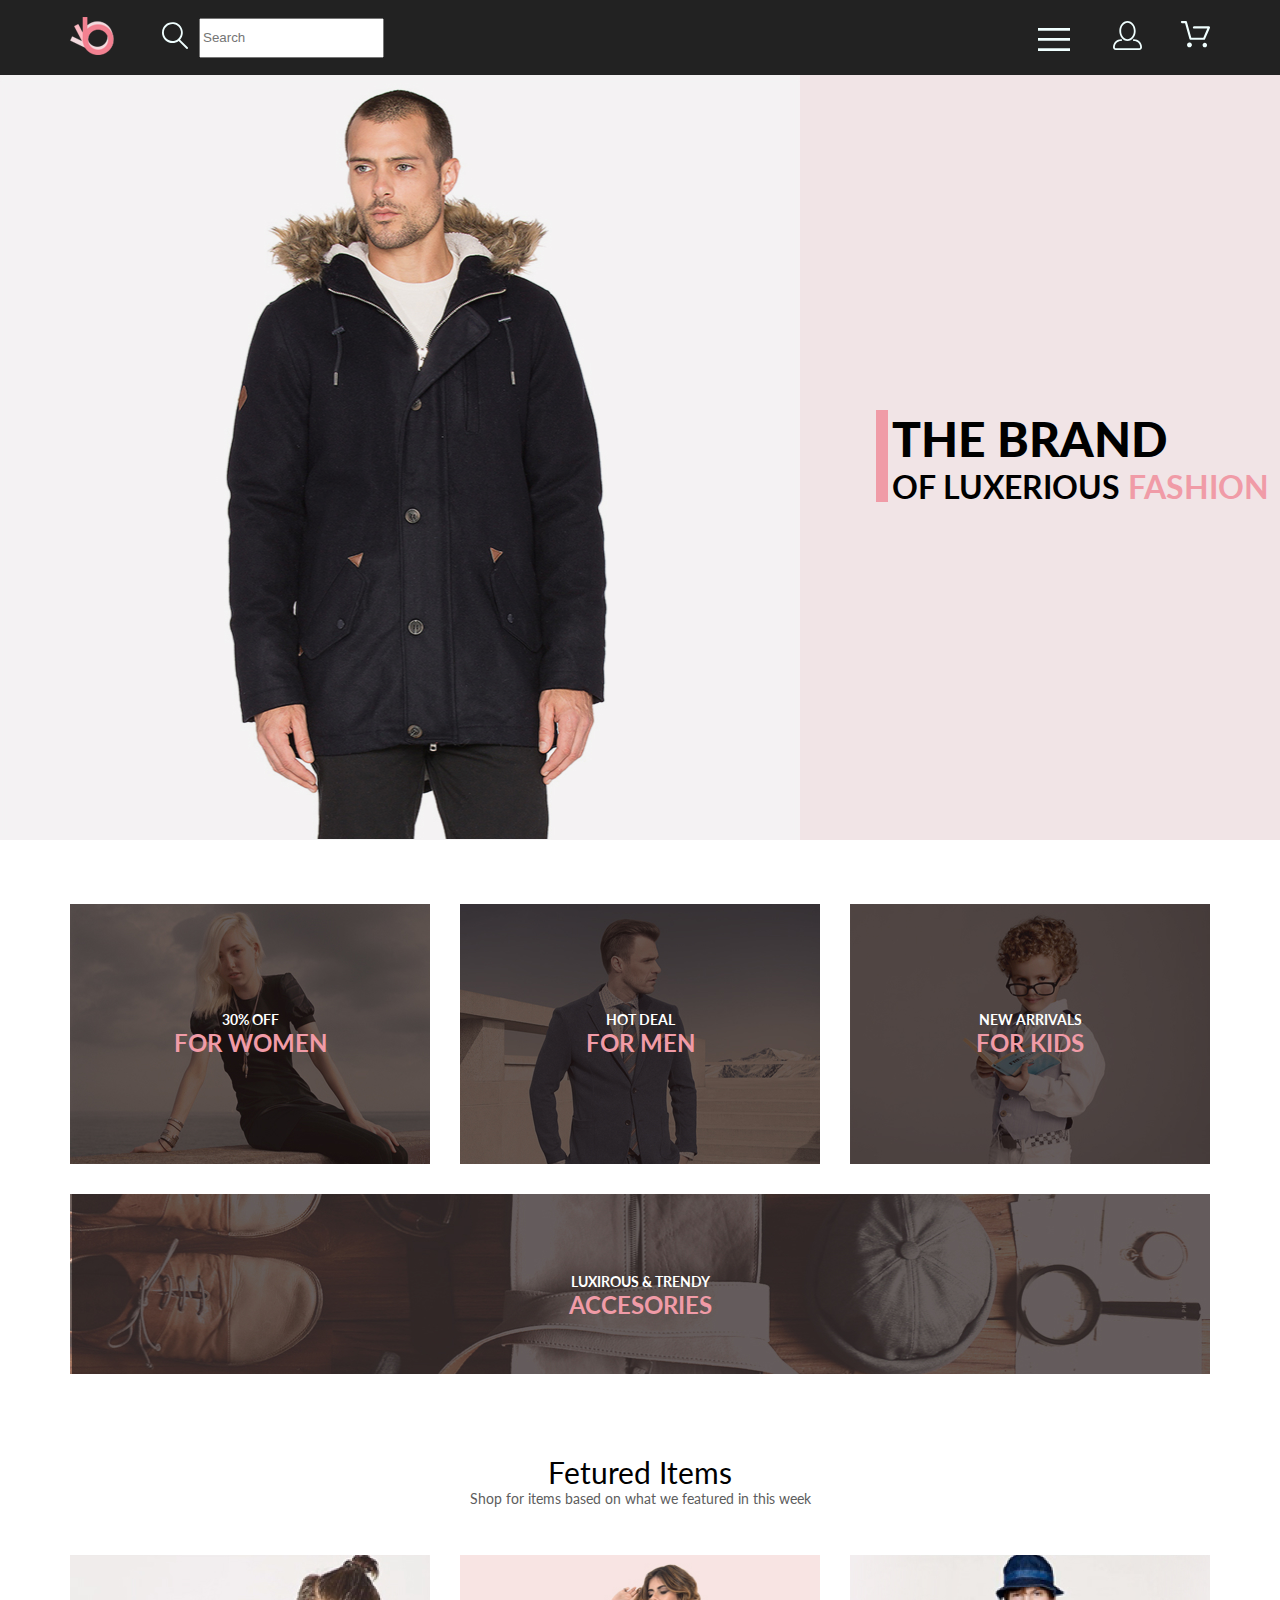
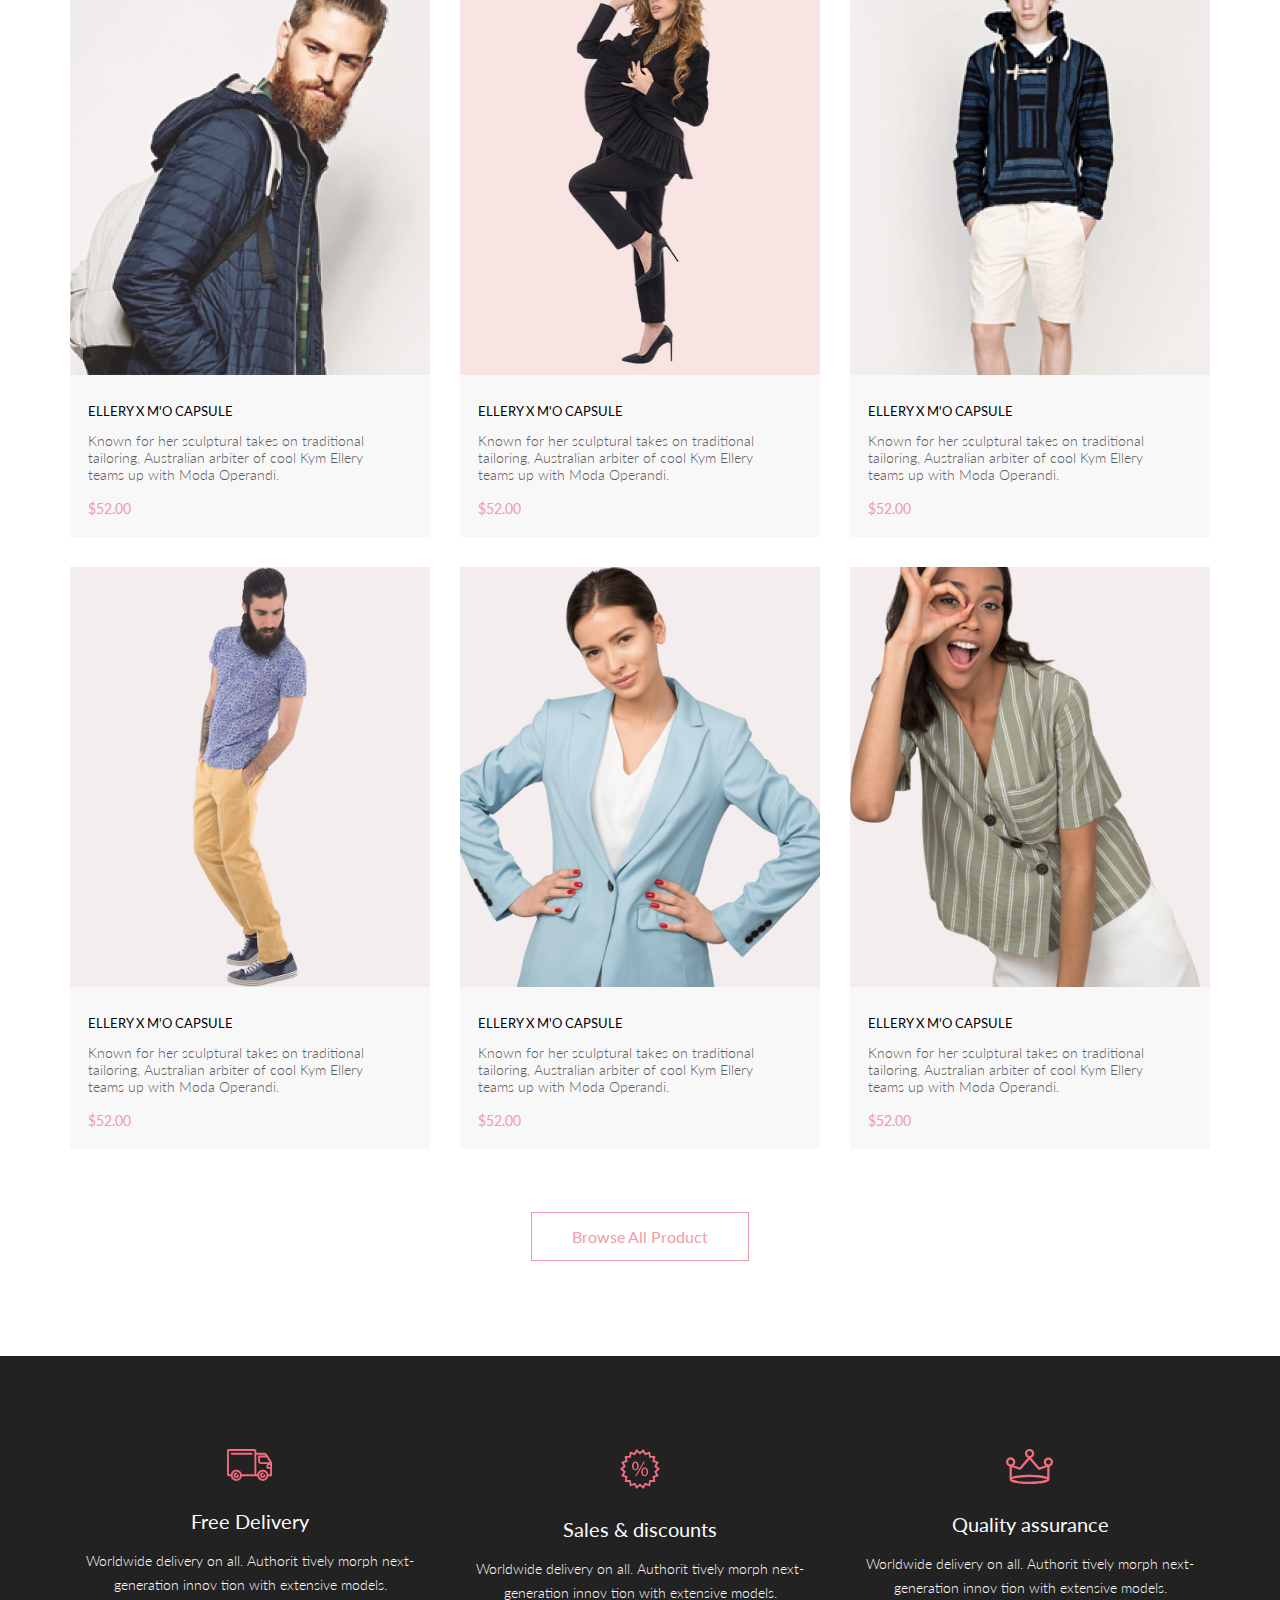
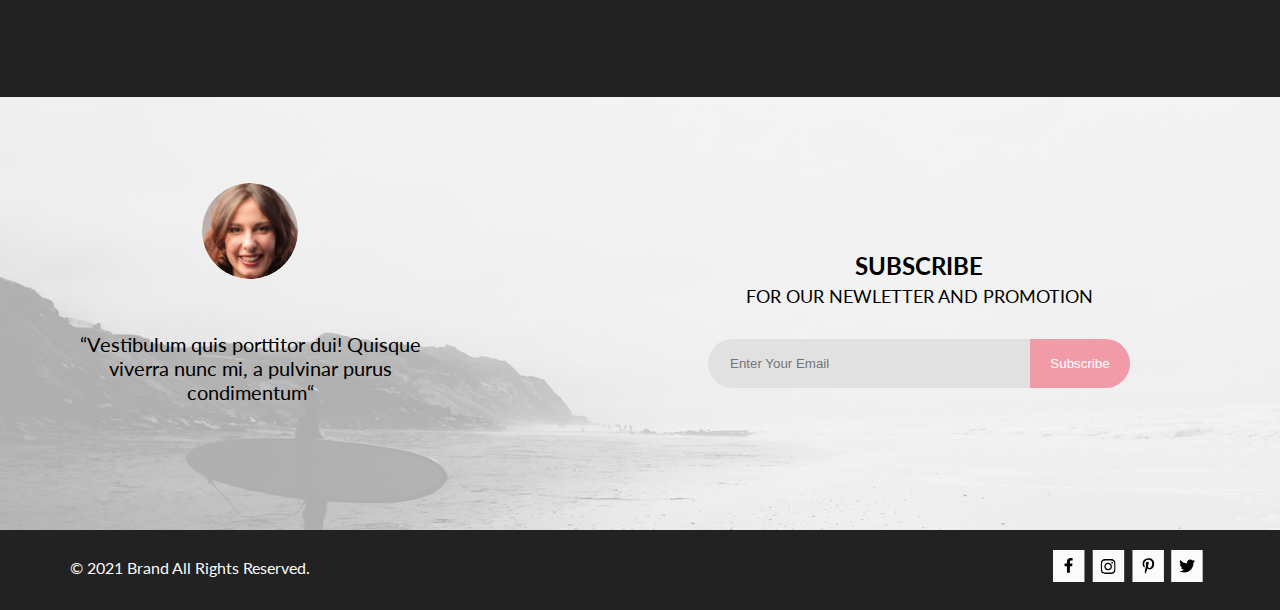
<file: less2/index.html>
<!DOCTYPE html>
<html lang="en">

<head>
    <meta charset="UTF-8">
    <meta http-equiv="X-UA-Compatible" content="IE=edge">
    <meta name="viewport" content="width=device-width, initial-scale=1.0">
    <title>Shop</title>
    <link href="https://fonts.googleapis.com/css2?family=Lato:wght@400;700;900&display=swap" rel="stylesheet">
    <link rel="stylesheet" href="./css/reset.css">
    <link rel="stylesheet" href="./css/style.css">
</head>

<body>

    <!--Header-->

    <header class="header">
        <div class="header__wrp container">
            <!--logo.svg-->
            <div class="header__logo-form-wrp">
                <a class="header__logo" href="#">
                    <svg width="44" height="38" viewBox="0 0 44 38" fill="none" xmlns="http://www.w3.org/2000/svg"
                        xmlns:xlink="http://www.w3.org/1999/xlink">
                        <rect width="44" height="38" fill="url(#pattern0)" />
                        <defs>
                            <pattern id="pattern0" patternContentUnits="objectBoundingBox" width="1" height="1">
                                <use xlink:href="#image0_128_53" transform="scale(0.0227273 0.0263158)" />
                            </pattern>
                            <image id="image0_128_53" width="44" height="38"
                                xlink:href="[data-uri]" />
                        </defs>
                    </svg>
                </a>

                <!--loupe.svg-->
                <div class="header__search">
                    <form action="#">
                        <button class="header__search-btn" type="submit">
                            <svg class="white-icon" width="27" height="28" viewBox="0 0 27 28"
                                xmlns="http://www.w3.org/2000/svg">
                                <path
                                    d="M19.0596 17.6259C20.6713 15.8658 21.6282 13.6048 21.7698 11.2225C21.9113 8.84018 21.2288 6.48173 19.8369 4.54318C18.445 2.60463 16.4285 1.20404 14.126 0.576619C11.8234 -0.0508009 9.3751 0.13316 7.19217 1.09761C5.00923 2.06205 3.22463 3.74825 2.13804 5.87302C1.05145 7.9978 0.729054 10.4318 1.225 12.7661C1.72094 15.1005 3.00501 17.1932 4.86158 18.6927C6.71814 20.1922 9.03413 21.0072 11.4206 21.0009C13.673 21.004 15.8645 20.27 17.6606 18.9109L25.4086 26.7179C25.4941 26.807 25.5965 26.8781 25.7099 26.927C25.8232 26.9759 25.9452 27.0017 26.0686 27.0029C26.1923 27.0033 26.3148 26.9782 26.4283 26.9292C26.5419 26.8801 26.6441 26.8082 26.7286 26.7179C26.9025 26.537 26.9997 26.2958 26.9997 26.0449C26.9997 25.794 26.9025 25.5528 26.7286 25.3719L19.0596 17.6259ZM2.88662 10.5009C2.89946 8.81563 3.41094 7.17187 4.35659 5.77685C5.30224 4.38183 6.63972 3.29801 8.20044 2.662C9.76115 2.02599 11.4752 1.86627 13.1266 2.20298C14.7779 2.53969 16.2926 3.35775 17.4797 4.55404C18.6668 5.75033 19.4732 7.27129 19.7972 8.92519C20.1212 10.5791 19.9483 12.2919 19.3002 13.8476C18.6522 15.4034 17.5581 16.7325 16.1559 17.6674C14.7536 18.6023 13.1059 19.1011 11.4206 19.1009C9.14916 19.0901 6.97482 18.1784 5.37484 16.566C3.77486 14.9537 2.87998 12.7724 2.88662 10.5009Z" />
                            </svg>
                        </button>
                        <input id="search" class="header__search-form" type="search" required placeholder="Search">
                        <label class="visually-hidden" for="search">Search</label>
                    </form>
                </div>
            </div>

            <div>
                <!--burger.svg-->
                <button class="header__menu-btn">
                    <svg class="white-icon" width="32" height="23" viewBox="0 0 32 23"
                        xmlns="http://www.w3.org/2000/svg">
                        <path d="M0 23V20.31H32V23H0ZM0 12.76V10.07H32V12.76H0ZM0 2.69V0H32V2.69H0Z" />
                    </svg>
                </button>
                <!--person.svg-->
                <a class="header__link-reg" href="./reg.html"><svg class="white-icon" width="30" height="30"
                        viewBox="0 0 30 30" xmlns="http://www.w3.org/2000/svg">
                        <path
                            d="M14.5 19.937C19 19.937 22.656 15.464 22.656 9.968C22.656 4.472 19 0 14.5 0C13.3631 0.0217413 12.2463 0.303398 11.2351 0.823397C10.2239 1.34339 9.34507 2.08794 8.66602 3C7.12663 4.99573 6.30819 7.45381 6.34399 9.974C6.34399 15.465 10 19.937 14.5 19.937ZM14.5 1.813C18 1.813 20.844 5.472 20.844 9.969C20.844 14.466 17.998 18.125 14.5 18.125C11.002 18.125 8.15603 14.465 8.15503 9.969C8.15403 5.473 11 1.813 14.5 1.813ZM20.844 18.125C20.6036 18.125 20.373 18.2205 20.203 18.3905C20.033 18.5605 19.9375 18.7911 19.9375 19.0315C19.9375 19.2719 20.033 19.5025 20.203 19.6725C20.373 19.8425 20.6036 19.938 20.844 19.938C22.526 19.9399 24.1386 20.6088 25.3279 21.7982C26.5172 22.9875 27.1861 24.6 27.188 26.282C27.1875 26.5221 27.0918 26.7523 26.922 26.9221C26.7522 27.0918 26.5221 27.1875 26.282 27.188H2.71997C2.47985 27.1875 2.24975 27.0918 2.07996 26.9221C1.91016 26.7523 1.81449 26.5221 1.81396 26.282C1.81608 24.6001 2.48517 22.9877 3.67444 21.7985C4.86371 20.6092 6.47608 19.9401 8.15796 19.938C8.39824 19.938 8.62868 19.8425 8.79858 19.6726C8.96849 19.5027 9.06396 19.2723 9.06396 19.032C9.06396 18.7917 8.96849 18.5613 8.79858 18.3914C8.62868 18.2215 8.39824 18.126 8.15796 18.126C5.99541 18.1279 3.92201 18.9875 2.39258 20.5164C0.863144 22.0453 0.00264777 24.1185 0 26.281C0.000794067 27.0019 0.287502 27.693 0.797241 28.2027C1.30698 28.7125 1.99811 28.9992 2.71899 29H26.282C27.0027 28.9989 27.6936 28.7121 28.2031 28.2024C28.7126 27.6927 28.9992 27.0017 29 26.281C28.9974 24.1187 28.1372 22.0457 26.6083 20.5168C25.0793 18.9878 23.0063 18.1276 20.844 18.125Z" />
                    </svg>
                </a>
                <!--basket.svg-->
                <a class="header__link-basket" href="./cart.html"><svg class="white-icon" width="30" height="30"
                        viewBox="0 0 33 33" xmlns="http://www.w3.org/2000/svg">
                        <path
                            d="M27.199 29C26.5512 28.9738 25.9396 28.6948 25.4952 28.2227C25.0509 27.7506 24.8094 27.1232 24.8225 26.475C24.8356 25.8269 25.1023 25.2097 25.5653 24.7559C26.0283 24.3022 26.6508 24.048 27.2991 24.048C27.9474 24.048 28.5697 24.3022 29.0327 24.7559C29.4957 25.2097 29.7624 25.8269 29.7755 26.475C29.7886 27.1232 29.5471 27.7506 29.1028 28.2227C28.6585 28.6948 28.0468 28.9738 27.399 29H27.199ZM7.75098 26.32C7.75098 25.79 7.90815 25.2718 8.20264 24.8311C8.49712 24.3904 8.91569 24.0469 9.4054 23.844C9.8951 23.6412 10.434 23.5881 10.9539 23.6915C11.4737 23.7949 11.9512 24.0502 12.326 24.425C12.7009 24.7998 12.9562 25.2773 13.0596 25.7972C13.163 26.317 13.1098 26.8559 12.907 27.3456C12.7041 27.8353 12.3606 28.2539 11.9199 28.5483C11.4792 28.8428 10.9611 29 10.431 29C10.0789 29.0003 9.73017 28.9311 9.40479 28.7966C9.0794 28.662 8.78374 28.4646 8.53467 28.2158C8.28559 27.9669 8.08805 27.6713 7.95325 27.3461C7.81844 27.0208 7.74902 26.6721 7.74902 26.32H7.75098ZM11.551 20.686C11.2916 20.6868 11.039 20.6024 10.8322 20.4457C10.6253 20.2891 10.4756 20.0689 10.406 19.819L5.573 2.36401H2.18005C1.86657 2.36401 1.56591 2.23947 1.34424 2.01781C1.12257 1.79614 0.998047 1.49549 0.998047 1.18201C0.998047 0.868519 1.12257 0.567873 1.34424 0.346205C1.56591 0.124537 1.86657 5.81268e-06 2.18005 5.81268e-06H6.46106C6.72055 -0.00080736 6.97309 0.0837201 7.17981 0.240568C7.38653 0.397416 7.53589 0.617884 7.60498 0.868006L12.438 18.323H25.616L29.999 8.27501H15.399C15.2409 8.27961 15.0834 8.25242 14.9359 8.19507C14.7884 8.13771 14.6539 8.05134 14.5404 7.94108C14.4269 7.83082 14.3366 7.69891 14.275 7.55315C14.2134 7.40739 14.1816 7.25075 14.1816 7.0925C14.1816 6.93426 14.2134 6.77762 14.275 6.63186C14.3366 6.4861 14.4269 6.35419 14.5404 6.24393C14.6539 6.13367 14.7884 6.0473 14.9359 5.98994C15.0834 5.93259 15.2409 5.90541 15.399 5.91001H31.812C32.0077 5.90996 32.2003 5.95866 32.3724 6.05172C32.5446 6.14478 32.6908 6.27926 32.798 6.44301C32.9058 6.60729 32.9714 6.79569 32.9889 6.99145C33.0063 7.18721 32.9752 7.38424 32.8981 7.565L27.493 19.977C27.4007 20.1876 27.249 20.3668 27.0565 20.4927C26.864 20.6186 26.6391 20.6858 26.4091 20.686H11.551Z" />
                    </svg>
                </a>
            </div>
        </div>

        <nav class="header__nav">
            <h2 class="header__nav-title">menu</h2>
            <ul class="header__nav-list">
                <li class="header__nav-item nav-sub-item">
                    <a class="nav-sub-item__link" href="#">man</a>
                    <ul class="nav-sub-item__list">
                        <li>
                            <a class="nav-sub-item__link" href="#">Accessories</a>
                        </li>
                        <li>
                            <a class="nav-sub-item__link" href="#">Bags</a>
                        </li>
                        <li>
                            <a class="nav-sub-item__link" href="#">Denim</a>
                        </li>
                        <li>
                            <a class="nav-sub-item__link" href="#">T-shirts</a>
                        </li>
                    </ul>
                </li>

                <li class="header__nav-item nav-sub-item">
                    <a class="nav-sub-item__link" href="woman"></a>
                    <ul>
                        <li>
                            <a class="nav-sub-item__link" href="#">Accessories</a>
                        </li>
                        <li>
                            <a class="nav-sub-item__link" href="#">Jackets & Coats</a>
                        </li>
                        <li>
                            <a class="nav-sub-item__link" href="#">Polos</a>
                        </li>
                        <li>
                            <a class="nav-sub-item__link" href="#">T-shirts</a>
                        </li>
                        <li>
                            <a class="nav-sub-item__link" href="#">Shirts</a>
                        </li>
                    </ul>
                </li>

                <li class="header__nav-item nav-sub-item">
                    <a class="nav-sub-item__link" href="kids"></a>
                    <ul>
                        <li>
                            <a class="nav-sub-item__link" href="#">Accessories</a>
                        </li>
                        <li>
                            <a class="nav-sub-item__link" href="#">Jackets & Coats</a>
                        </li>
                        <li>
                            <a class="nav-sub-item__link" href="#">Polos</a>
                        </li>
                        <li>
                            <a class="nav-sub-item__link" href="#">T-shirts</a>
                        </li>
                        <li>
                            <a class="nav-sub-item__link" href="#">Shirts</a>
                        </li>
                        <li>
                            <a class="nav-sub-item__link" href="#">Bags</a>
                        </li>
                    </ul>
                </li>
            </ul>
        </nav>
    </header>

    <!--Main-->

    <main>
        <section class="brand">
            <div class="brand__overlay">
                <img class="brand__img" src="./img/man.jpg" alt="man" width="800px" height="765px">
                <div class="brand__title-wrp">
                    <h1 class="brand__title">the brand <span class="brand__subtitle">of luxerious<span
                                class="brand__subtitle-pink"> fashion</span></span></h1>
                </div>
            </div>
        </section>

        <section class="sales container">
            <h2 class="visually-hidden">sales</h2>
            <ul class="sales__list">
                <div class="sales__cart">
                    <div class="sales__cart-overlay">
                        <li class="sales__item sales__item--women">
                            <h3 class="sales__item-title">30% off</h3>
                            <p class="sales__item-text">for women</p>
                        </li>
                    </div>
                </div>
                <div class="sales__cart">
                    <div class="sales__cart-overlay">
                        <li class="sales__item sales__item--men">
                            <h3 class="sales__item-title">hot deal</h3>
                            <p class="sales__item-text">for men</p>
                        </li>
                    </div>
                </div>
                <div class="sales__cart">
                    <div class="sales__cart-overlay">
                        <li class="sales__item sales__item--kids">
                            <h3 class="sales__item-title">new arrivals</h3>
                            <p class="sales__item-text">for kids</p>
                        </li>
                    </div>
                </div>
                <div class="sales__cart-shoes">
                    <div class="sales__cart-shoes-overlay">
                        <li class="sales__item sales__item--shoes">
                            <h3 class="sales__item-title">luxirous & trendy</h3>
                            <p class="sales__item-text sales__item-text--shoes">accesories</p>
                        </li>

                    </div>
                </div>
            </ul>
        </section>

        <section class="products container">
            <h2 class="products__title">Fetured Items</h2>
            <p class="products__subtitle">Shop for items based on what we featured in this week</p>
            <ul class="products__list">

                <li class="products__item">
                    <div class="products__item-wrapper">
                        <img class="products__item-img" src="./img/product-1.jpg" alt="product-1">
                        <div class="overlay"></div>
                        <button class="products__button"><svg class="white-icon" width="30" height="30"
                                viewBox="0 0 33 33" xmlns="http://www.w3.org/2000/svg">
                                <path
                                    d="M27.199 29C26.5512 28.9738 25.9396 28.6948 25.4952 28.2227C25.0509 27.7506 24.8094 27.1232 24.8225 26.475C24.8356 25.8269 25.1023 25.2097 25.5653 24.7559C26.0283 24.3022 26.6508 24.048 27.2991 24.048C27.9474 24.048 28.5697 24.3022 29.0327 24.7559C29.4957 25.2097 29.7624 25.8269 29.7755 26.475C29.7886 27.1232 29.5471 27.7506 29.1028 28.2227C28.6585 28.6948 28.0468 28.9738 27.399 29H27.199ZM7.75098 26.32C7.75098 25.79 7.90815 25.2718 8.20264 24.8311C8.49712 24.3904 8.91569 24.0469 9.4054 23.844C9.8951 23.6412 10.434 23.5881 10.9539 23.6915C11.4737 23.7949 11.9512 24.0502 12.326 24.425C12.7009 24.7998 12.9562 25.2773 13.0596 25.7972C13.163 26.317 13.1098 26.8559 12.907 27.3456C12.7041 27.8353 12.3606 28.2539 11.9199 28.5483C11.4792 28.8428 10.9611 29 10.431 29C10.0789 29.0003 9.73017 28.9311 9.40479 28.7966C9.0794 28.662 8.78374 28.4646 8.53467 28.2158C8.28559 27.9669 8.08805 27.6713 7.95325 27.3461C7.81844 27.0208 7.74902 26.6721 7.74902 26.32H7.75098ZM11.551 20.686C11.2916 20.6868 11.039 20.6024 10.8322 20.4457C10.6253 20.2891 10.4756 20.0689 10.406 19.819L5.573 2.36401H2.18005C1.86657 2.36401 1.56591 2.23947 1.34424 2.01781C1.12257 1.79614 0.998047 1.49549 0.998047 1.18201C0.998047 0.868519 1.12257 0.567873 1.34424 0.346205C1.56591 0.124537 1.86657 5.81268e-06 2.18005 5.81268e-06H6.46106C6.72055 -0.00080736 6.97309 0.0837201 7.17981 0.240568C7.38653 0.397416 7.53589 0.617884 7.60498 0.868006L12.438 18.323H25.616L29.999 8.27501H15.399C15.2409 8.27961 15.0834 8.25242 14.9359 8.19507C14.7884 8.13771 14.6539 8.05134 14.5404 7.94108C14.4269 7.83082 14.3366 7.69891 14.275 7.55315C14.2134 7.40739 14.1816 7.25075 14.1816 7.0925C14.1816 6.93426 14.2134 6.77762 14.275 6.63186C14.3366 6.4861 14.4269 6.35419 14.5404 6.24393C14.6539 6.13367 14.7884 6.0473 14.9359 5.98994C15.0834 5.93259 15.2409 5.90541 15.399 5.91001H31.812C32.0077 5.90996 32.2003 5.95866 32.3724 6.05172C32.5446 6.14478 32.6908 6.27926 32.798 6.44301C32.9058 6.60729 32.9714 6.79569 32.9889 6.99145C33.0063 7.18721 32.9752 7.38424 32.8981 7.565L27.493 19.977C27.4007 20.1876 27.249 20.3668 27.0565 20.4927C26.864 20.6186 26.6391 20.6858 26.4091 20.686H11.551Z" />
                            </svg>
                            <p class="products__button-text">Add to Сart</p>
                            </a>
                        </button>
                    </div>
                    <h3 class="products__item-title">ellery x m'o capsule</h3>
                    <p class="products__item-text">Known for her sculptural takes on traditional tailoring,
                        Australian
                        arbiter of cool Kym Ellery
                        teams up with Moda Operandi.</p>
                    <p class="products__item-price">$52.00</p>
                </li>

                <li class="products__item">
                    <div class="products__item-wrapper">
                        <img class="products__item-img" src="./img/product-2.jpg" alt="product-1">
                        <div class="overlay"></div>
                        <button class="products__button"><svg class="white-icon" width="30" height="30"
                                viewBox="0 0 33 33" xmlns="http://www.w3.org/2000/svg">
                                <path
                                    d="M27.199 29C26.5512 28.9738 25.9396 28.6948 25.4952 28.2227C25.0509 27.7506 24.8094 27.1232 24.8225 26.475C24.8356 25.8269 25.1023 25.2097 25.5653 24.7559C26.0283 24.3022 26.6508 24.048 27.2991 24.048C27.9474 24.048 28.5697 24.3022 29.0327 24.7559C29.4957 25.2097 29.7624 25.8269 29.7755 26.475C29.7886 27.1232 29.5471 27.7506 29.1028 28.2227C28.6585 28.6948 28.0468 28.9738 27.399 29H27.199ZM7.75098 26.32C7.75098 25.79 7.90815 25.2718 8.20264 24.8311C8.49712 24.3904 8.91569 24.0469 9.4054 23.844C9.8951 23.6412 10.434 23.5881 10.9539 23.6915C11.4737 23.7949 11.9512 24.0502 12.326 24.425C12.7009 24.7998 12.9562 25.2773 13.0596 25.7972C13.163 26.317 13.1098 26.8559 12.907 27.3456C12.7041 27.8353 12.3606 28.2539 11.9199 28.5483C11.4792 28.8428 10.9611 29 10.431 29C10.0789 29.0003 9.73017 28.9311 9.40479 28.7966C9.0794 28.662 8.78374 28.4646 8.53467 28.2158C8.28559 27.9669 8.08805 27.6713 7.95325 27.3461C7.81844 27.0208 7.74902 26.6721 7.74902 26.32H7.75098ZM11.551 20.686C11.2916 20.6868 11.039 20.6024 10.8322 20.4457C10.6253 20.2891 10.4756 20.0689 10.406 19.819L5.573 2.36401H2.18005C1.86657 2.36401 1.56591 2.23947 1.34424 2.01781C1.12257 1.79614 0.998047 1.49549 0.998047 1.18201C0.998047 0.868519 1.12257 0.567873 1.34424 0.346205C1.56591 0.124537 1.86657 5.81268e-06 2.18005 5.81268e-06H6.46106C6.72055 -0.00080736 6.97309 0.0837201 7.17981 0.240568C7.38653 0.397416 7.53589 0.617884 7.60498 0.868006L12.438 18.323H25.616L29.999 8.27501H15.399C15.2409 8.27961 15.0834 8.25242 14.9359 8.19507C14.7884 8.13771 14.6539 8.05134 14.5404 7.94108C14.4269 7.83082 14.3366 7.69891 14.275 7.55315C14.2134 7.40739 14.1816 7.25075 14.1816 7.0925C14.1816 6.93426 14.2134 6.77762 14.275 6.63186C14.3366 6.4861 14.4269 6.35419 14.5404 6.24393C14.6539 6.13367 14.7884 6.0473 14.9359 5.98994C15.0834 5.93259 15.2409 5.90541 15.399 5.91001H31.812C32.0077 5.90996 32.2003 5.95866 32.3724 6.05172C32.5446 6.14478 32.6908 6.27926 32.798 6.44301C32.9058 6.60729 32.9714 6.79569 32.9889 6.99145C33.0063 7.18721 32.9752 7.38424 32.8981 7.565L27.493 19.977C27.4007 20.1876 27.249 20.3668 27.0565 20.4927C26.864 20.6186 26.6391 20.6858 26.4091 20.686H11.551Z" />
                            </svg>
                            <p class="products__button-text">Add to Сart</p>
                            </a>
                        </button>
                    </div>
                    <h3 class="products__item-title">ellery x m'o capsule</h3>
                    <p class="products__item-text">Known for her sculptural takes on traditional tailoring,
                        Australian
                        arbiter of cool Kym Ellery
                        teams up with Moda Operandi.</p>
                    <p class="products__item-price">$52.00</p>
                </li>

                <li class="products__item">
                    <div class="products__item-wrapper">
                        <img class="products__item-img" src="./img/product-3.jpg" alt="product-1">
                        <div class="overlay"></div>
                        <button class="products__button"><svg class="white-icon" width="30" height="30"
                                viewBox="0 0 33 33" xmlns="http://www.w3.org/2000/svg">
                                <path
                                    d="M27.199 29C26.5512 28.9738 25.9396 28.6948 25.4952 28.2227C25.0509 27.7506 24.8094 27.1232 24.8225 26.475C24.8356 25.8269 25.1023 25.2097 25.5653 24.7559C26.0283 24.3022 26.6508 24.048 27.2991 24.048C27.9474 24.048 28.5697 24.3022 29.0327 24.7559C29.4957 25.2097 29.7624 25.8269 29.7755 26.475C29.7886 27.1232 29.5471 27.7506 29.1028 28.2227C28.6585 28.6948 28.0468 28.9738 27.399 29H27.199ZM7.75098 26.32C7.75098 25.79 7.90815 25.2718 8.20264 24.8311C8.49712 24.3904 8.91569 24.0469 9.4054 23.844C9.8951 23.6412 10.434 23.5881 10.9539 23.6915C11.4737 23.7949 11.9512 24.0502 12.326 24.425C12.7009 24.7998 12.9562 25.2773 13.0596 25.7972C13.163 26.317 13.1098 26.8559 12.907 27.3456C12.7041 27.8353 12.3606 28.2539 11.9199 28.5483C11.4792 28.8428 10.9611 29 10.431 29C10.0789 29.0003 9.73017 28.9311 9.40479 28.7966C9.0794 28.662 8.78374 28.4646 8.53467 28.2158C8.28559 27.9669 8.08805 27.6713 7.95325 27.3461C7.81844 27.0208 7.74902 26.6721 7.74902 26.32H7.75098ZM11.551 20.686C11.2916 20.6868 11.039 20.6024 10.8322 20.4457C10.6253 20.2891 10.4756 20.0689 10.406 19.819L5.573 2.36401H2.18005C1.86657 2.36401 1.56591 2.23947 1.34424 2.01781C1.12257 1.79614 0.998047 1.49549 0.998047 1.18201C0.998047 0.868519 1.12257 0.567873 1.34424 0.346205C1.56591 0.124537 1.86657 5.81268e-06 2.18005 5.81268e-06H6.46106C6.72055 -0.00080736 6.97309 0.0837201 7.17981 0.240568C7.38653 0.397416 7.53589 0.617884 7.60498 0.868006L12.438 18.323H25.616L29.999 8.27501H15.399C15.2409 8.27961 15.0834 8.25242 14.9359 8.19507C14.7884 8.13771 14.6539 8.05134 14.5404 7.94108C14.4269 7.83082 14.3366 7.69891 14.275 7.55315C14.2134 7.40739 14.1816 7.25075 14.1816 7.0925C14.1816 6.93426 14.2134 6.77762 14.275 6.63186C14.3366 6.4861 14.4269 6.35419 14.5404 6.24393C14.6539 6.13367 14.7884 6.0473 14.9359 5.98994C15.0834 5.93259 15.2409 5.90541 15.399 5.91001H31.812C32.0077 5.90996 32.2003 5.95866 32.3724 6.05172C32.5446 6.14478 32.6908 6.27926 32.798 6.44301C32.9058 6.60729 32.9714 6.79569 32.9889 6.99145C33.0063 7.18721 32.9752 7.38424 32.8981 7.565L27.493 19.977C27.4007 20.1876 27.249 20.3668 27.0565 20.4927C26.864 20.6186 26.6391 20.6858 26.4091 20.686H11.551Z" />
                            </svg>
                            <p class="products__button-text">Add to Сart</p>
                            </a>
                        </button>
                    </div>
                    <h3 class="products__item-title">ellery x m'o capsule</h3>
                    <p class="products__item-text">Known for her sculptural takes on traditional tailoring,
                        Australian
                        arbiter of cool Kym Ellery
                        teams up with Moda Operandi.</p>
                    <p class="products__item-price">$52.00</p>
                </li>

                <li class="products__item">
                    <div class="products__item-wrapper">
                        <img class="products__item-img" src="./img/product-4.jpg" alt="product-1">
                        <div class="overlay"></div>
                        <button class="products__button">
                            <svg class="white-icon" width="30" height="30" viewBox="0 0 33 33"
                                xmlns="http://www.w3.org/2000/svg">
                                <path
                                    d="M27.199 29C26.5512 28.9738 25.9396 28.6948 25.4952 28.2227C25.0509 27.7506 24.8094 27.1232 24.8225 26.475C24.8356 25.8269 25.1023 25.2097 25.5653 24.7559C26.0283 24.3022 26.6508 24.048 27.2991 24.048C27.9474 24.048 28.5697 24.3022 29.0327 24.7559C29.4957 25.2097 29.7624 25.8269 29.7755 26.475C29.7886 27.1232 29.5471 27.7506 29.1028 28.2227C28.6585 28.6948 28.0468 28.9738 27.399 29H27.199ZM7.75098 26.32C7.75098 25.79 7.90815 25.2718 8.20264 24.8311C8.49712 24.3904 8.91569 24.0469 9.4054 23.844C9.8951 23.6412 10.434 23.5881 10.9539 23.6915C11.4737 23.7949 11.9512 24.0502 12.326 24.425C12.7009 24.7998 12.9562 25.2773 13.0596 25.7972C13.163 26.317 13.1098 26.8559 12.907 27.3456C12.7041 27.8353 12.3606 28.2539 11.9199 28.5483C11.4792 28.8428 10.9611 29 10.431 29C10.0789 29.0003 9.73017 28.9311 9.40479 28.7966C9.0794 28.662 8.78374 28.4646 8.53467 28.2158C8.28559 27.9669 8.08805 27.6713 7.95325 27.3461C7.81844 27.0208 7.74902 26.6721 7.74902 26.32H7.75098ZM11.551 20.686C11.2916 20.6868 11.039 20.6024 10.8322 20.4457C10.6253 20.2891 10.4756 20.0689 10.406 19.819L5.573 2.36401H2.18005C1.86657 2.36401 1.56591 2.23947 1.34424 2.01781C1.12257 1.79614 0.998047 1.49549 0.998047 1.18201C0.998047 0.868519 1.12257 0.567873 1.34424 0.346205C1.56591 0.124537 1.86657 5.81268e-06 2.18005 5.81268e-06H6.46106C6.72055 -0.00080736 6.97309 0.0837201 7.17981 0.240568C7.38653 0.397416 7.53589 0.617884 7.60498 0.868006L12.438 18.323H25.616L29.999 8.27501H15.399C15.2409 8.27961 15.0834 8.25242 14.9359 8.19507C14.7884 8.13771 14.6539 8.05134 14.5404 7.94108C14.4269 7.83082 14.3366 7.69891 14.275 7.55315C14.2134 7.40739 14.1816 7.25075 14.1816 7.0925C14.1816 6.93426 14.2134 6.77762 14.275 6.63186C14.3366 6.4861 14.4269 6.35419 14.5404 6.24393C14.6539 6.13367 14.7884 6.0473 14.9359 5.98994C15.0834 5.93259 15.2409 5.90541 15.399 5.91001H31.812C32.0077 5.90996 32.2003 5.95866 32.3724 6.05172C32.5446 6.14478 32.6908 6.27926 32.798 6.44301C32.9058 6.60729 32.9714 6.79569 32.9889 6.99145C33.0063 7.18721 32.9752 7.38424 32.8981 7.565L27.493 19.977C27.4007 20.1876 27.249 20.3668 27.0565 20.4927C26.864 20.6186 26.6391 20.6858 26.4091 20.686H11.551Z" />
                            </svg>
                            <p class="products__button-text">Add to Сart</p>
                            </a>
                        </button>
                    </div>
                    <h3 class="products__item-title">ellery x m'o capsule</h3>
                    <p class="products__item-text">Known for her sculptural takes on traditional tailoring,
                        Australian
                        arbiter of cool Kym Ellery
                        teams up with Moda Operandi.</p>
                    <p class="products__item-price">$52.00</p>
                </li>

                <li class="products__item">
                    <div class="products__item-wrapper">
                        <img class="products__item-img" src="./img/product-5.jpg" alt="product-1">
                        <div class="overlay"></div>
                        <button class="products__button">
                            <svg class="white-icon" width="30" height="30" viewBox="0 0 33 33"
                                xmlns="http://www.w3.org/2000/svg">
                                <path
                                    d="M27.199 29C26.5512 28.9738 25.9396 28.6948 25.4952 28.2227C25.0509 27.7506 24.8094 27.1232 24.8225 26.475C24.8356 25.8269 25.1023 25.2097 25.5653 24.7559C26.0283 24.3022 26.6508 24.048 27.2991 24.048C27.9474 24.048 28.5697 24.3022 29.0327 24.7559C29.4957 25.2097 29.7624 25.8269 29.7755 26.475C29.7886 27.1232 29.5471 27.7506 29.1028 28.2227C28.6585 28.6948 28.0468 28.9738 27.399 29H27.199ZM7.75098 26.32C7.75098 25.79 7.90815 25.2718 8.20264 24.8311C8.49712 24.3904 8.91569 24.0469 9.4054 23.844C9.8951 23.6412 10.434 23.5881 10.9539 23.6915C11.4737 23.7949 11.9512 24.0502 12.326 24.425C12.7009 24.7998 12.9562 25.2773 13.0596 25.7972C13.163 26.317 13.1098 26.8559 12.907 27.3456C12.7041 27.8353 12.3606 28.2539 11.9199 28.5483C11.4792 28.8428 10.9611 29 10.431 29C10.0789 29.0003 9.73017 28.9311 9.40479 28.7966C9.0794 28.662 8.78374 28.4646 8.53467 28.2158C8.28559 27.9669 8.08805 27.6713 7.95325 27.3461C7.81844 27.0208 7.74902 26.6721 7.74902 26.32H7.75098ZM11.551 20.686C11.2916 20.6868 11.039 20.6024 10.8322 20.4457C10.6253 20.2891 10.4756 20.0689 10.406 19.819L5.573 2.36401H2.18005C1.86657 2.36401 1.56591 2.23947 1.34424 2.01781C1.12257 1.79614 0.998047 1.49549 0.998047 1.18201C0.998047 0.868519 1.12257 0.567873 1.34424 0.346205C1.56591 0.124537 1.86657 5.81268e-06 2.18005 5.81268e-06H6.46106C6.72055 -0.00080736 6.97309 0.0837201 7.17981 0.240568C7.38653 0.397416 7.53589 0.617884 7.60498 0.868006L12.438 18.323H25.616L29.999 8.27501H15.399C15.2409 8.27961 15.0834 8.25242 14.9359 8.19507C14.7884 8.13771 14.6539 8.05134 14.5404 7.94108C14.4269 7.83082 14.3366 7.69891 14.275 7.55315C14.2134 7.40739 14.1816 7.25075 14.1816 7.0925C14.1816 6.93426 14.2134 6.77762 14.275 6.63186C14.3366 6.4861 14.4269 6.35419 14.5404 6.24393C14.6539 6.13367 14.7884 6.0473 14.9359 5.98994C15.0834 5.93259 15.2409 5.90541 15.399 5.91001H31.812C32.0077 5.90996 32.2003 5.95866 32.3724 6.05172C32.5446 6.14478 32.6908 6.27926 32.798 6.44301C32.9058 6.60729 32.9714 6.79569 32.9889 6.99145C33.0063 7.18721 32.9752 7.38424 32.8981 7.565L27.493 19.977C27.4007 20.1876 27.249 20.3668 27.0565 20.4927C26.864 20.6186 26.6391 20.6858 26.4091 20.686H11.551Z" />
                            </svg>
                            <p class="products__button-text">Add to Сart</p>
                            </a>
                        </button>
                    </div>
                    <h3 class="products__item-title">ellery x m'o capsule</h3>
                    <p class="products__item-text">Known for her sculptural takes on traditional tailoring,
                        Australian
                        arbiter of cool Kym Ellery
                        teams up with Moda Operandi.</p>
                    <p class="products__item-price">$52.00</p>
                </li>

                <li class="products__item">
                    <div class="products__item-wrapper">
                        <img class="products__item-img" src="./img/product-6.jpg" alt="product-1">
                        <div class="overlay"></div>
                        <button class="products__button">
                            <svg class="white-icon" width="30" height="30" viewBox="0 0 33 33"
                                xmlns="http://www.w3.org/2000/svg">
                                <path
                                    d="M27.199 29C26.5512 28.9738 25.9396 28.6948 25.4952 28.2227C25.0509 27.7506 24.8094 27.1232 24.8225 26.475C24.8356 25.8269 25.1023 25.2097 25.5653 24.7559C26.0283 24.3022 26.6508 24.048 27.2991 24.048C27.9474 24.048 28.5697 24.3022 29.0327 24.7559C29.4957 25.2097 29.7624 25.8269 29.7755 26.475C29.7886 27.1232 29.5471 27.7506 29.1028 28.2227C28.6585 28.6948 28.0468 28.9738 27.399 29H27.199ZM7.75098 26.32C7.75098 25.79 7.90815 25.2718 8.20264 24.8311C8.49712 24.3904 8.91569 24.0469 9.4054 23.844C9.8951 23.6412 10.434 23.5881 10.9539 23.6915C11.4737 23.7949 11.9512 24.0502 12.326 24.425C12.7009 24.7998 12.9562 25.2773 13.0596 25.7972C13.163 26.317 13.1098 26.8559 12.907 27.3456C12.7041 27.8353 12.3606 28.2539 11.9199 28.5483C11.4792 28.8428 10.9611 29 10.431 29C10.0789 29.0003 9.73017 28.9311 9.40479 28.7966C9.0794 28.662 8.78374 28.4646 8.53467 28.2158C8.28559 27.9669 8.08805 27.6713 7.95325 27.3461C7.81844 27.0208 7.74902 26.6721 7.74902 26.32H7.75098ZM11.551 20.686C11.2916 20.6868 11.039 20.6024 10.8322 20.4457C10.6253 20.2891 10.4756 20.0689 10.406 19.819L5.573 2.36401H2.18005C1.86657 2.36401 1.56591 2.23947 1.34424 2.01781C1.12257 1.79614 0.998047 1.49549 0.998047 1.18201C0.998047 0.868519 1.12257 0.567873 1.34424 0.346205C1.56591 0.124537 1.86657 5.81268e-06 2.18005 5.81268e-06H6.46106C6.72055 -0.00080736 6.97309 0.0837201 7.17981 0.240568C7.38653 0.397416 7.53589 0.617884 7.60498 0.868006L12.438 18.323H25.616L29.999 8.27501H15.399C15.2409 8.27961 15.0834 8.25242 14.9359 8.19507C14.7884 8.13771 14.6539 8.05134 14.5404 7.94108C14.4269 7.83082 14.3366 7.69891 14.275 7.55315C14.2134 7.40739 14.1816 7.25075 14.1816 7.0925C14.1816 6.93426 14.2134 6.77762 14.275 6.63186C14.3366 6.4861 14.4269 6.35419 14.5404 6.24393C14.6539 6.13367 14.7884 6.0473 14.9359 5.98994C15.0834 5.93259 15.2409 5.90541 15.399 5.91001H31.812C32.0077 5.90996 32.2003 5.95866 32.3724 6.05172C32.5446 6.14478 32.6908 6.27926 32.798 6.44301C32.9058 6.60729 32.9714 6.79569 32.9889 6.99145C33.0063 7.18721 32.9752 7.38424 32.8981 7.565L27.493 19.977C27.4007 20.1876 27.249 20.3668 27.0565 20.4927C26.864 20.6186 26.6391 20.6858 26.4091 20.686H11.551Z" />
                            </svg>
                            <p class="products__button-text">Add to Сart</p>
                            </a>
                        </button>
                    </div>

                    <h3 class="products__item-title">ellery x m'o capsule</h3>
                    <p class="products__item-text">Known for her sculptural takes on traditional tailoring,
                        Australian
                        arbiter of cool Kym Ellery
                        teams up with Moda Operandi.</p>
                    <p class="products__item-price">$52.00</p>
                </li>
            </ul>
            <a class="products__link" href="#">Browse All Product</a>
        </section>

        <section class="service">
            <h2 class="visually-hidden">services</h2>
            <ul class="service__list container">

                <!--delivery.svg-->
                <li class="service__item">
                    <svg class="service__item-img" width="46" height="32" viewBox="0 0 46 32" fill="none"
                        xmlns="http://www.w3.org/2000/svg">
                        <path
                            d="M30.2873 27.2429H14.8103C14.6031 28.5509 13.936 29.742 12.929 30.6021C11.922 31.4621 10.6411 31.9346 9.31682 31.9346C7.99252 31.9346 6.71166 31.4621 5.70464 30.6021C4.69762 29.742 4.03052 28.5509 3.82332 27.2429H1.88631C1.39149 27.2397 0.918139 27.0404 0.570025 26.6887C0.221911 26.337 0.0274507 25.8618 0.0293142 25.3669V1.87695C0.0271852 1.38195 0.221516 0.906335 0.569658 0.554443C0.917801 0.202551 1.39131 0.00317363 1.88631 0H27.4373C27.9322 0.00317353 28.4056 0.202522 28.7536 0.554443C29.1016 0.906364 29.2957 1.38204 29.2933 1.87695V3.78198H36.4143C36.4947 3.78164 36.5747 3.79208 36.6523 3.81299C38.9523 4.01299 40.1093 5.2129 41.3293 7.2749L44.8883 13.3689C44.9732 13.5136 45.018 13.6782 45.0183 13.8459V26.304C45.0194 26.5515 44.9221 26.7892 44.7479 26.9651C44.5737 27.141 44.3369 27.2406 44.0893 27.2419H41.2753C41.0681 28.5499 40.401 29.741 39.394 30.6011C38.387 31.4611 37.1061 31.9336 35.7818 31.9336C34.4575 31.9336 33.1767 31.4611 32.1696 30.6011C31.1626 29.741 30.4955 28.5499 30.2883 27.2419L30.2873 27.2429ZM32.0653 26.304C32.0732 27.0369 32.2977 27.7511 32.7107 28.3567C33.1236 28.9623 33.7065 29.4322 34.3859 29.7073C35.0653 29.9824 35.811 30.0503 36.5289 29.9026C37.2469 29.7548 37.9051 29.398 38.4207 28.877C38.9363 28.3559 39.2862 27.6941 39.4265 26.9746C39.5667 26.2551 39.491 25.5103 39.2088 24.8337C38.9267 24.1572 38.4507 23.5794 37.8408 23.1729C37.2309 22.7663 36.5143 22.5491 35.7813 22.5488C34.791 22.5552 33.8436 22.9543 33.1469 23.6582C32.4503 24.3621 32.0613 25.3136 32.0653 26.304ZM5.60134 26.304C5.60923 27.0369 5.83376 27.7511 6.24669 28.3567C6.65962 28.9623 7.2425 29.4322 7.92192 29.7073C8.60135 29.9824 9.34697 30.0503 10.0649 29.9026C10.7829 29.7548 11.4411 29.398 11.9567 28.877C12.4723 28.3559 12.8222 27.6941 12.9625 26.9746C13.1027 26.2551 13.027 25.5103 12.7448 24.8337C12.4627 24.1572 11.9867 23.5794 11.3768 23.1729C10.7669 22.7663 10.0503 22.5491 9.31731 22.5488C8.32679 22.5549 7.37915 22.9537 6.6823 23.6577C5.98545 24.3617 5.59634 25.3134 5.60033 26.304H5.60134ZM41.2733 25.366H43.1593V19.7478H40.4233C40.3007 19.7473 40.1794 19.7227 40.0664 19.6753C39.9533 19.6279 39.8507 19.5585 39.7644 19.4714C39.6781 19.3843 39.6099 19.281 39.5635 19.1675C39.5172 19.054 39.4937 18.9324 39.4943 18.8098V16.9629C39.494 16.2423 39.7696 15.5488 40.2643 15.0249H33.8853C33.8081 15.0248 33.7312 15.015 33.6563 14.9958C32.9516 14.933 32.2961 14.6081 31.8194 14.0852C31.3428 13.5623 31.0798 12.8794 31.0823 12.1719V7.47192C31.0817 7.34927 31.1052 7.22758 31.1515 7.11401C31.1978 7.00044 31.2661 6.89725 31.3523 6.81006C31.4386 6.72286 31.5412 6.6535 31.6543 6.60596C31.7674 6.55841 31.8887 6.53361 32.0113 6.53296H38.4943C38.15 6.21428 37.7426 5.97123 37.2986 5.81982C36.8545 5.66842 36.3836 5.61187 35.9163 5.65381H29.2933V25.3618H30.2873C30.4945 24.0538 31.1616 22.8627 32.1687 22.0027C33.1757 21.1426 34.4565 20.6702 35.7808 20.6702C37.1051 20.6702 38.386 21.1426 39.393 22.0027C40.4 22.8627 41.0671 24.0538 41.2743 25.3618L41.2733 25.366ZM14.8093 25.366H27.4363V1.87598H1.88631V25.366H3.82332C4.03052 24.058 4.69762 22.8666 5.70464 22.0066C6.71166 21.1465 7.99252 20.6741 9.31682 20.6741C10.6411 20.6741 11.922 21.1465 12.929 22.0066C13.936 22.8666 14.6031 24.058 14.8103 25.366H14.8093ZM41.3513 16.9658V17.875H43.1593V16.0278H42.2803C42.0335 16.0294 41.7973 16.1288 41.6234 16.304C41.4495 16.4792 41.352 16.716 41.3523 16.9629L41.3513 16.9658ZM32.9383 12.1738C32.9372 12.4263 33.0363 12.6691 33.2139 12.8486C33.3914 13.0282 33.6328 13.13 33.8853 13.1318C33.9492 13.1316 34.0129 13.1384 34.0753 13.1519H42.6003L39.8343 8.41602H32.9343L32.9383 12.1738ZM33.0313 26.3059C33.0284 25.5734 33.3162 24.8695 33.8316 24.3489C34.3469 23.8283 35.0478 23.5333 35.7803 23.5288C36.0291 23.5288 36.2677 23.6278 36.4436 23.8037C36.6195 23.9796 36.7183 24.218 36.7183 24.4668C36.7183 24.7156 36.6195 24.9542 36.4436 25.1301C36.2677 25.306 36.0291 25.4048 35.7803 25.4048C35.602 25.4032 35.4272 25.4548 35.2782 25.5527C35.1291 25.6507 35.0125 25.7905 34.9432 25.9548C34.8738 26.1191 34.8548 26.3005 34.8887 26.4756C34.9225 26.6507 35.0076 26.8118 35.1331 26.9385C35.2586 27.0651 35.419 27.1516 35.5938 27.187C35.7686 27.2224 35.9499 27.2051 36.1149 27.1372C36.2798 27.0693 36.4208 26.9538 36.5201 26.8057C36.6193 26.6575 36.6723 26.4833 36.6723 26.3049C36.6723 26.0587 36.7701 25.8226 36.9443 25.6484C37.1184 25.4743 37.3546 25.3765 37.6008 25.3765C37.8471 25.3765 38.0832 25.4743 38.2574 25.6484C38.4315 25.8226 38.5293 26.0587 38.5293 26.3049C38.5293 27.0343 38.2396 27.7338 37.7239 28.2495C37.2081 28.7652 36.5087 29.0549 35.7793 29.0549C35.05 29.0549 34.3505 28.7652 33.8348 28.2495C33.319 27.7338 33.0293 27.0343 33.0293 26.3049L33.0313 26.3059ZM6.56731 26.3059C6.56438 25.5734 6.8522 24.8695 7.36757 24.3489C7.88294 23.8283 8.58378 23.5333 9.31633 23.5288C9.5651 23.5288 9.80369 23.6278 9.9796 23.8037C10.1555 23.9796 10.2543 24.218 10.2543 24.4668C10.2543 24.7156 10.1555 24.9542 9.9796 25.1301C9.80369 25.306 9.5651 25.4048 9.31633 25.4048C9.138 25.4032 8.96319 25.4548 8.81413 25.5527C8.66508 25.6507 8.54849 25.7905 8.47914 25.9548C8.4098 26.1191 8.39082 26.3005 8.42464 26.4756C8.45846 26.6507 8.54354 26.8118 8.66908 26.9385C8.79463 27.0651 8.95498 27.1516 9.12978 27.187C9.30458 27.2224 9.48595 27.2051 9.65087 27.1372C9.81579 27.0693 9.95683 26.9538 10.0561 26.8057C10.1553 26.6575 10.2083 26.4833 10.2083 26.3049C10.2083 26.0587 10.3061 25.8226 10.4803 25.6484C10.6544 25.4743 10.8906 25.3765 11.1368 25.3765C11.3831 25.3765 11.6193 25.4743 11.7934 25.6484C11.9675 25.8226 12.0653 26.0587 12.0653 26.3049C12.0653 27.0343 11.7756 27.7338 11.2599 28.2495C10.7441 28.7652 10.0447 29.0549 9.31532 29.0549C8.58598 29.0549 7.8865 28.7652 7.37078 28.2495C6.85505 27.7338 6.56532 27.0343 6.56532 26.3049L6.56731 26.3059ZM4.70934 5.65991C4.46056 5.65991 4.22198 5.56116 4.04607 5.38525C3.87016 5.20934 3.77132 4.9707 3.77132 4.72192C3.77132 4.47315 3.87016 4.2345 4.04607 4.05859C4.22198 3.88268 4.46056 3.78394 4.70934 3.78394H24.6093C24.8581 3.78394 25.0967 3.88268 25.2726 4.05859C25.4485 4.2345 25.5473 4.47315 25.5473 4.72192C25.5473 4.9707 25.4485 5.20934 25.2726 5.38525C25.0967 5.56116 24.8581 5.65991 24.6093 5.65991H4.70934Z"
                            fill="#F16D7F" />
                    </svg>
                    <h3 class="service__item-title">Free Delivery</h3>
                    <p class="service__item-text">Worldwide delivery on all. Authorit tively morph next-generation
                        innov
                        tion with extensive
                        models.</p>
                </li>

                <!--discounts.svg-->
                <li class="service__item">
                    <svg class="service__item-img" width="40" height="40" viewBox="0 0 40 40" fill="none"
                        xmlns="http://www.w3.org/2000/svg">
                        <path
                            d="M19.994 37.0239L16.523 39.9238L14.235 36.0039L9.995 37.5159L9.17297 33.0359L4.67999 32.991L5.41199 28.491L1.20398 26.8909L3.414 22.925L0 19.96L3.41199 16.9929L1.20203 13.0278L5.41101 11.428L4.67798 6.93286L9.172 6.88892L9.99402 2.40894L14.234 3.91992L16.522 0L19.993 2.8999L23.464 0L25.753 3.9209L29.993 2.40894L30.814 6.88989L35.308 6.93481L34.576 11.4299L38.784 13.03L36.574 16.9958L39.986 19.9609L36.574 22.928L38.783 26.894L34.574 28.4939L35.307 32.988L30.812 33.033L29.991 37.5139L25.753 36.0029L23.464 39.9229L19.994 37.0239ZM21.2 35.541L22.961 37.012L24.122 35.022L24.914 33.666L26.382 34.189L28.533 34.957L28.95 32.6838L29.235 31.1289L30.796 31.113L33.078 31.092L32.706 28.8098L32.452 27.25L33.911 26.696L36.045 25.8828L34.925 23.873L34.159 22.498L35.342 21.4709L37.076 19.9609L35.343 18.4609L34.16 17.4319L34.926 16.0559L36.047 14.0449L33.913 13.2339L32.454 12.6809L32.709 11.1208L33.081 8.83984L30.799 8.81689L29.239 8.80103L28.954 7.24683L28.538 4.97388L26.386 5.74097L24.918 6.26392L24.125 4.90698L22.963 2.91699L21.201 4.38794L19.996 5.39282L18.791 4.38794L17.03 2.91699L15.869 4.90601L15.077 6.26294L13.608 5.73999L11.458 4.97192L11.04 7.24585L10.755 8.80005L9.19501 8.81592L6.914 8.83789L7.28601 11.1199L7.53998 12.678L6.08099 13.2329L3.94598 14.0439L5.06702 16.0549L5.83301 17.4299L4.65002 18.459L2.91602 19.967L4.64899 21.4739L5.83197 22.5029L5.06598 23.8779L3.94501 25.8879L6.078 26.698L7.53802 27.2529L7.28302 28.812L6.91199 31.0959L9.19299 31.1189L10.753 31.135L11.038 32.6899L11.455 34.9619L13.607 34.1948L15.076 33.6719L15.868 35.0288L17.03 37.019L18.791 35.5479L19.996 34.543L21.2 35.541ZM21.318 23.02C21.318 20.093 22.883 18.4648 24.777 18.4648C26.783 18.4648 28.077 20.0279 28.077 22.7949C28.077 25.8539 26.492 27.3718 24.662 27.3718C22.883 27.3718 21.338 25.922 21.318 23.02ZM22.839 22.9319C22.816 24.7829 23.521 26.1899 24.711 26.1899C25.988 26.1899 26.561 24.8049 26.561 22.8899C26.561 21.1249 26.054 19.6528 24.711 19.6528C23.5 19.6488 22.839 21.1029 22.839 22.9309V22.9319ZM15.194 27.332L23.609 12.613H24.842L16.427 27.332H15.194ZM11.979 16.99C11.979 14.09 13.542 12.458 15.437 12.458C17.437 12.458 18.763 14.022 18.763 16.79C18.763 19.848 17.177 21.365 15.327 21.365C13.544 21.365 12 19.915 11.979 16.991V16.99ZM13.521 16.9238C13.477 18.7748 14.162 20.1809 15.371 20.1829C16.648 20.1829 17.221 18.7988 17.221 16.8828C17.221 15.1168 16.714 13.645 15.371 13.645C14.162 13.642 13.521 15.092 13.521 16.925V16.9238Z"
                            fill="#F16D7F" />
                    </svg>
                    <h3 class="service__item-title">Sales & discounts</h3>
                    <p class="service__item-text">Worldwide delivery on all. Authorit tively morph next-generation
                        innov
                        tion with extensive
                        models.</p>
                </li>

                <!--quality.svg-->
                <li class="service__item">
                    <svg class="service__item-img" width="48" height="35" viewBox="0 0 48 35" fill="none"
                        xmlns="http://www.w3.org/2000/svg">
                        <path
                            d="M42.3938 8.53564C41.1774 8.52335 40.0058 8.99349 39.1351 9.84302C38.2644 10.6925 37.7655 11.8522 37.7479 13.0686C37.751 13.7086 37.892 14.3405 38.1612 14.9211C38.4304 15.5018 38.8215 16.0176 39.3079 16.4336L33.4479 18.4888L25.1089 8.80566C26.0042 8.50693 26.784 7.93646 27.3396 7.17358C27.8953 6.41071 28.1992 5.49331 28.2089 4.54956C28.1837 3.33432 27.6832 2.17743 26.8149 1.3269C25.9465 0.476377 24.7794 0 23.5639 0C22.3484 0 21.1813 0.476377 20.3129 1.3269C19.4446 2.17743 18.9441 3.33432 18.9189 4.54956C18.9285 5.48395 19.2261 6.39274 19.771 7.15186C20.316 7.91097 21.0817 8.48368 21.9639 8.79175L13.6119 18.4917L7.75396 16.4368C8.24003 16.0206 8.63074 15.5045 8.89959 14.9238C9.16843 14.3432 9.30908 13.7116 9.31194 13.0718C9.33497 12.195 9.10937 11.3296 8.6613 10.5757C8.21324 9.82172 7.56095 9.2099 6.77983 8.81104C5.99872 8.41217 5.12072 8.2424 4.24724 8.32153C3.37376 8.40067 2.54051 8.72555 1.8438 9.2583C1.14709 9.79105 0.61538 10.5101 0.310108 11.3323C0.00483695 12.1545 -0.0615238 13.0462 0.118702 13.9045C0.298928 14.7629 0.718349 15.5526 1.32854 16.1826C1.93873 16.8126 2.7148 17.2571 3.56694 17.4646V29.7556C3.5743 29.8376 3.59101 29.9184 3.61687 29.9966C3.58394 30.1233 3.56721 30.2538 3.56694 30.3848C3.56694 34.7968 21.4859 34.9268 23.5289 34.9268C25.5719 34.9268 43.4909 34.7978 43.4909 30.3848C43.4902 30.2539 43.4733 30.1234 43.4408 29.9966C43.4685 29.9189 43.4853 29.8379 43.4909 29.7556V17.4646C44.5898 17.2244 45.5595 16.5828 46.2103 15.6653C46.861 14.7478 47.1458 13.6204 47.0091 12.5039C46.8724 11.3874 46.3239 10.3621 45.471 9.62866C44.6181 8.89526 43.5223 8.50653 42.3979 8.53857L42.3938 8.53564ZM21.1749 4.55176C21.1633 4.07755 21.2934 3.61062 21.5485 3.21069C21.8036 2.81076 22.172 2.49591 22.6069 2.3064C23.0417 2.11688 23.5232 2.06132 23.9898 2.14673C24.4564 2.23214 24.887 2.45463 25.2265 2.78589C25.566 3.11715 25.7991 3.542 25.8959 4.00635C25.9928 4.4707 25.9491 4.95345 25.7703 5.39282C25.5916 5.8322 25.2859 6.20831 24.8924 6.47314C24.4988 6.73798 24.0353 6.8795 23.561 6.87964C22.9362 6.88605 22.3343 6.64481 21.8871 6.2085C21.44 5.77218 21.1838 5.17647 21.1749 4.55176ZM13.5849 20.8276C13.8019 20.9026 14.0362 20.9113 14.2581 20.8525C14.48 20.7938 14.6794 20.6701 14.8309 20.4976L23.5309 10.3977L32.2309 20.4976C32.3821 20.6702 32.5813 20.7938 32.803 20.8528C33.0248 20.9117 33.2589 20.9033 33.4759 20.8286L41.2339 18.1038V28.0408C36.3489 25.9188 25.1249 25.8406 23.5339 25.8406C21.9429 25.8406 10.7149 25.9198 5.83391 28.0408V18.1038L13.5849 20.8276ZM23.5279 32.7166C14.8279 32.7166 9.27888 31.7057 6.97087 30.8547C6.6198 30.7373 6.28407 30.578 5.97087 30.3806C6.69287 29.8596 9.03194 29.1487 12.9369 28.6487C19.9723 27.844 27.0765 27.844 34.1119 28.6487C38.0119 29.1487 40.357 29.8596 41.077 30.3806C40.7663 30.5794 40.4321 30.7388 40.082 30.8547C37.78 31.7037 32.2359 32.7166 23.5279 32.7166ZM2.28093 13.0686C2.2698 12.5945 2.40025 12.1279 2.65557 11.7283C2.91089 11.3286 3.27952 11.0139 3.71441 10.8247C4.14929 10.6355 4.63063 10.5801 5.0971 10.6658C5.56356 10.7514 5.99399 10.9743 6.3333 11.3057C6.67261 11.637 6.90543 12.0618 7.00212 12.5261C7.09882 12.9904 7.05498 13.4731 6.87615 13.9124C6.69732 14.3516 6.39159 14.7277 5.9981 14.9924C5.6046 15.2572 5.14118 15.3986 4.66692 15.3987C4.04176 15.4054 3.43941 15.1638 2.99212 14.7271C2.54482 14.2903 2.28911 13.6937 2.28093 13.0686ZM42.3938 15.3987C41.9359 15.3875 41.4914 15.2414 41.116 14.9788C40.7406 14.7162 40.451 14.3487 40.2834 13.9224C40.1158 13.496 40.0776 13.0297 40.1738 12.5818C40.2699 12.1339 40.496 11.7241 40.8238 11.4041C41.1516 11.084 41.5664 10.8677 42.0165 10.7822C42.4666 10.6968 42.9319 10.7459 43.3542 10.9236C43.7765 11.1013 44.137 11.3997 44.3906 11.7812C44.6442 12.1628 44.7796 12.6105 44.78 13.0686C44.7713 13.6935 44.5153 14.2895 44.068 14.7261C43.6208 15.1626 43.0188 15.4041 42.3938 15.3977V15.3987Z"
                            fill="#F16D7F" />
                    </svg>
                    <h3 class="service__item-title">Quality assurance</h3>
                    <p class="service__item-text">Worldwide delivery on all. Authorit tively morph next-generation
                        innov
                        tion with extensive
                        models.</p>
                </li>
            </ul>
        </section>
    </main>

    <!--Footer-->

    <footer class="footer">
        <div class="footer__wrp container">
            <div class="footer__img"><img class="footer__img-person" src="./img/creator.png" alt="creator"
                    width="96px" height="96px">
                <blockquote>“Vestibulum quis porttitor dui! Quisque viverra nunc mi, a pulvinar purus condimentum“
                </blockquote>
            </div>
            <div class="footer__form">
                <p class="footer__form-text">subscribe</p>
                <p class="footer__form-subtext">for our newletter and promotion</p>
                <form action="#">
                    <input id="email" class="footer__form-input" type="email" required placeholder="Enter Your Email">
                    <label class="visually-hidden" for="email">Email</label>
                    <button class="footer__form-btn" type="submit">Subscribe</button>
                </form>
            </div>
        </div>

        <div class="footer__social">
            <div class="footer__social-wrp container">
                <p class="footer__social-brand">&copy 2021 Brand All Rights Reserved.</p>
                <ul class="footer__social-list">

                    <li class="footer__social-item">
                        <!--facebook-->
                        <a href="#"><svg class="footer__social-icon" width="32" height="32" viewBox="0 0 32 32"
                                xmlns="http://www.w3.org/2000/svg">
                                <path d="M31.4506 0H0V32H31.4506V0Z" />
                                <path
                                    d="M19.0884 16.28L19.5069 13.616H16.8902V11.8873C16.8902 11.1585 17.2557 10.4481 18.4277 10.4481H19.6172V8.17997C19.6172 8.17997 18.5377 8 17.5056 8C15.3507 8 13.9422 9.27593 13.9422 11.5857V13.616H11.5469V16.28H13.9422V22.72H16.8902V16.28H19.0884Z"
                                    fill="black" />
                            </svg>
                        </a>
                    </li>

                    <li class="footer__social-item">
                        <!--inst-->
                        <a href="#"><svg class="footer__social-icon" width="33" height="32" viewBox="0 0 33 32"
                                fill="none" xmlns="http://www.w3.org/2000/svg">
                                <path d="M32.1889 0H0.738281V32H32.1889V0Z" />
                                <g clip-path="url(#clip0_128_232)">
                                    <path
                                        d="M16.139 12.6816C14.0238 12.6816 12.3177 14.3849 12.3177 16.4966C12.3177 18.6083 14.0238 20.3117 16.139 20.3117C18.2541 20.3117 19.9602 18.6083 19.9602 16.4966C19.9602 14.3849 18.2541 12.6816 16.139 12.6816ZM16.139 18.9769C14.7721 18.9769 13.6547 17.8646 13.6547 16.4966C13.6547 15.1287 14.7688 14.0164 16.139 14.0164C17.5092 14.0164 18.6233 15.1287 18.6233 16.4966C18.6233 17.8646 17.5058 18.9769 16.139 18.9769ZM21.0078 12.5255C21.0078 13.0203 20.6087 13.4154 20.1165 13.4154C19.621 13.4154 19.2252 13.0169 19.2252 12.5255C19.2252 12.0341 19.6243 11.6357 20.1165 11.6357C20.6087 11.6357 21.0078 12.0341 21.0078 12.5255ZM23.5386 13.4287C23.4821 12.2367 23.2094 11.1808 22.3347 10.3109C21.4634 9.44097 20.4058 9.1687 19.2119 9.10894C17.9814 9.03921 14.2932 9.03921 13.0627 9.10894C11.8721 9.16538 10.8145 9.43765 9.93987 10.3076C9.06522 11.1775 8.79584 12.2333 8.73597 13.4253C8.66613 14.6539 8.66613 18.3361 8.73597 19.5646C8.79251 20.7566 9.06522 21.8124 9.93987 22.6824C10.8145 23.5523 11.8688 23.8246 13.0627 23.8843C14.2932 23.9541 17.9814 23.9541 19.2119 23.8843C20.4058 23.8279 21.4634 23.5556 22.3347 22.6824C23.2061 21.8124 23.4788 20.7566 23.5386 19.5646C23.6085 18.3361 23.6085 14.6572 23.5386 13.4287ZM21.949 20.8828C21.6895 21.5335 21.1874 22.0349 20.5322 22.2972C19.5511 22.6857 17.2231 22.596 16.139 22.596C15.0548 22.596 12.7235 22.6824 11.7457 22.2972C11.0939 22.0382 10.5917 21.5369 10.329 20.8828C9.93987 19.9033 10.0297 17.5791 10.0297 16.4966C10.0297 15.4142 9.9432 13.0867 10.329 12.1105C10.5884 11.4597 11.0906 10.9583 11.7457 10.696C12.7268 10.3076 15.0548 10.3972 16.139 10.3972C17.2231 10.3972 19.5545 10.3109 20.5322 10.696C21.184 10.955 21.6862 11.4564 21.949 12.1105C22.3381 13.09 22.2483 15.4142 22.2483 16.4966C22.2483 17.5791 22.3381 19.9066 21.949 20.8828Z"
                                        fill="black" />
                                </g>
                                <defs>
                                    <clipPath id="clip0_128_232">
                                        <rect width="14.8991" height="17" transform="translate(8.68555 8)" />
                                    </clipPath>
                                </defs>
                            </svg>
                        </a>
                    </li>

                    <li class="footer__social-item">
                        <!--printer-->
                        <a href="#"><svg class="footer__social-icon" width="32" height="32" viewBox="0 0 32 32"
                                fill="none" xmlns="http://www.w3.org/2000/svg">
                                <path d="M31.9252 0H0.474609V32H31.9252V0Z" />
                                <g clip-path="url(#clip0_128_240)">
                                    <path
                                        d="M16.7403 8.20312C13.5556 8.20312 10.4082 10.3406 10.4082 13.8C10.4082 16 11.6374 17.25 12.3823 17.25C12.6896 17.25 12.8666 16.3875 12.8666 16.1438C12.8666 15.8531 12.1309 15.2344 12.1309 14.025C12.1309 11.5125 14.0305 9.73125 16.4889 9.73125C18.6027 9.73125 20.1671 10.9406 20.1671 13.1625C20.1671 14.8219 19.506 17.9344 17.3642 17.9344C16.5913 17.9344 15.9302 17.3719 15.9302 16.5656C15.9302 15.3844 16.7496 14.2406 16.7496 13.0219C16.7496 10.9531 13.835 11.3281 13.835 13.8281C13.835 14.3531 13.9002 14.9344 14.133 15.4125C13.7046 17.2688 12.8293 20.0344 12.8293 21.9469C12.8293 22.5375 12.9131 23.1188 12.969 23.7094C13.0745 23.8281 13.0218 23.8156 13.1832 23.7563C14.7476 21.6 14.6917 21.1781 15.3994 18.3562C15.7812 19.0875 16.7683 19.4812 17.5505 19.4812C20.8469 19.4812 22.3275 16.2469 22.3275 13.3313C22.3275 10.2281 19.6643 8.20312 16.7403 8.20312Z"
                                        fill="black" />
                                </g>
                                <defs>
                                    <clipPath id="clip0_128_240">
                                        <rect width="11.9193" height="16" transform="translate(10.4082 8)" />
                                    </clipPath>
                                </defs>
                            </svg>
                        </a>
                    </li>

                    <li class="footer__social-item">
                        <!--twit-->
                        <a href="#"><svg class="footer__social-icon" width="32" height="32" viewBox="0 0 32 32"
                                fill="none" xmlns="http://www.w3.org/2000/svg">
                                <path d="M31.6635 0H0.212891V32H31.6635V0Z" />
                                <g clip-path="url(#clip0_128_236)">
                                    <path
                                        d="M22.417 12.7405C22.427 12.8826 22.427 13.0248 22.427 13.1669C22.427 17.5019 19.1498 22.4969 13.1599 22.4969C11.3145 22.4969 9.60022 21.9588 8.1582 21.0248C8.4204 21.0552 8.67247 21.0654 8.94475 21.0654C10.4674 21.0654 11.8691 20.5476 12.9884 19.6644C11.5565 19.6339 10.3565 18.6898 9.94305 17.3903C10.1447 17.4207 10.3464 17.441 10.5582 17.441C10.8506 17.441 11.1431 17.4004 11.4153 17.3294C9.92291 17.0248 8.80355 15.705 8.80355 14.1111V14.0705C9.23715 14.3141 9.74139 14.4664 10.2758 14.4867C9.39849 13.8979 8.82373 12.8928 8.82373 11.7557C8.82373 11.1466 8.98504 10.5882 9.26741 10.1009C10.8708 12.0908 13.2809 13.3902 15.9833 13.5324C15.9329 13.2887 15.9027 13.035 15.9027 12.7811C15.9027 10.974 17.3548 9.50195 19.1598 9.50195C20.0976 9.50195 20.9446 9.89789 21.5396 10.5375C22.2757 10.3954 22.9816 10.1212 23.6068 9.74561C23.3648 10.507 22.8505 11.1466 22.1749 11.5527C22.8304 11.4817 23.4657 11.2989 24.0505 11.0451C23.6069 11.6948 23.0522 12.2735 22.417 12.7405Z"
                                        fill="black" />
                                </g>
                                <defs>
                                    <clipPath id="clip0_128_236">
                                        <rect width="15.8924" height="16" transform="translate(8.1582 8)" />
                                    </clipPath>
                                </defs>
                            </svg>
                        </a>
                    </li>
                </ul>
                </ul>
            </div>
        </div>
    </footer>

</body>

</html>
</file>
<file: less2/css/style.css>
:root {
  --black: #222;
  --pink-bkg: #f1e4e6;
  --pink-color: #f09ba7;
  --gray-color: #5d5d5d;
  --white-color: #fbfbfb;
}

label,
input {
  display: block;
}

ul {
  list-style: none;
}

body {
  font-family: "lato";
  font-style: normal;
  font-size: 14px;
  line-height: 16px;
  max-width: 1600px;
  margin: 0 auto;
}

.container {
  width: 1140px;
  margin: 0 auto;
  /*border: 1px solid green;*/
}

.visually-hidden {
  position: absolute !important;
  clip: rect(1px 1px 1px 1px); /* IE6, IE7 */
  clip: rect(1px, 1px, 1px, 1px);
  padding: 0 !important;
  border: 0 !important;
  height: 1px !important;
  width: 1px !important;
  overflow: hidden;
}

.header {
  background-color: var(--black);
  min-height: 75px;
  display: flex;
  align-items: center;
}

.header__link-reg {
  text-decoration: none;
  margin: 0 0 0 33px;
}

.header__link-basket {
  text-decoration: none;
  margin: 0 0 0 33px;
}

.header__wrp {
  display: flex;
  justify-content: space-between;
  align-items: center;
}

.header__logo-form-wrp {
  display: flex;
  align-items: center;
}

.header__search {
  display: flex;
  margin: 0 0 0 41px;
}

.header__search-form {
  margin: 0 0 0 5px;
  height: 40px;
}

.header__search-img {
  align-self: center;
}

.header__menu-btn {
  border: none;
  background-color: transparent;
}

.header__search-btn {
  background: transparent;
  border: none;
}

.products__button:hover {
  color: red;
}

.white-icon {
  fill: azure;
}

.header__nav {
  display: none;
}

/*-------Затемнение Brand---------*/

.brand__overlay {
  position: relative;
  display: flex;
  min-width: 100%;
}

.brand__overlay:before {
  content: "";
  width: 100%;
  height: 100%;
  min-height: 260px;
  background: #211616;
  position: absolute;
  top: 0;
  display: none;
  opacity: 70%;
}

.brand:hover .brand__overlay:before {
  display: block;
}

/*----------------*/

.brand {
  display: flex;
}

.brand__title-wrp {
  flex-grow: 1;
  background-color: var(--pink-bkg);
  display: flex;
  align-items: center;
  padding: 0 0 0 92px;
}

.brand__title {
  font-size: 48px;
  font-weight: 900;
  line-height: 58px;
  text-transform: uppercase;
  position: relative;
}

.brand__title::before {
  content: "";
  background-color: var(--pink-color);
  position: absolute;
  width: 12px;
  height: 92px;
  left: -16px;
}

.brand__subtitle {
  font-size: 32px;
  font-weight: 700;
  line-height: 38px;
  display: block;
}

.brand__subtitle-pink {
  color: var(--pink-color);
}

.sales__item {
  width: 360px;
  min-height: 260px;
  display: flex;
  align-items: center;
  justify-content: center;
  /*border: 1px solid gold;*/
  flex-direction: column;
}

.sales__list {
  margin: 64px 0 0 0;
  display: flex;
  justify-content: space-between;
  flex-wrap: wrap;
}

.sales__item--women {
  background-image: url(../img/for-women.jpg);
}

.sales__item--men {
  background-image: url(../img/for-men.jpg);
}

.sales__item--kids {
  background-image: url(../img/for-kids.jpg);
}

.sales__item--shoes {
  width: 100%;
  margin: 30px 0 0 0;
  background-image: url(../img/acces.jpg);
  background-repeat: no-repeat;
}

.sales__item-title {
  color: #fff;
  text-transform: uppercase;
}

.sales__item-text {
  font-size: 24px;
  font-weight: 700;
  line-height: 29px;
  text-transform: uppercase;
  color: var(--pink-color);
}

.sales__item-text--shoes {
  padding: 0 0 56px 0;
}

/*-------Затемнение Sales---------*/

.sales__cart-overlay {
  position: relative;
}

.sales__cart-shoes-overlay {
  position: relative;
}

.sales__cart-overlay:before {
  content: "";
  width: 100%;
  min-height: 260px;
  background: #211616;
  position: absolute;
  top: 0;
  display: none;
  opacity: 70%;
}

.sales__cart:hover .sales__cart-overlay:before {
  display: block;
}

.sales__cart-shoes {
  width: 100%;
}

.sales__cart-shoes-overlay:before {
  content: "";
  width: 100%;
  min-height: 180px;
  background: #211616;
  position: absolute;
  top: 0;
  display: none;
  opacity: 70%;
}

.sales__cart-shoes:hover .sales__cart-shoes-overlay:before {
  display: block;
}

.sales__cart-shoes:hover .shoes__text {
  display: block;
}

/*----------------*/

.products {
  display: flex;
  align-items: center;
  flex-direction: column;
}

.products__title {
  font-size: 30px;
  font-weight: 400;
  line-height: 36px;
}

.products__subtitle {
  font-size: 14px;
  font-weight: 400;
  line-height: 17px;
  margin: 0 0 18px 0;
  color: var(--gray-color);
}

.products__list {
  display: flex;
  justify-content: space-between;
  flex-wrap: wrap;
}

.products__item {
  width: 360px;
  background-color: #f8f8f8;
  margin: 30px 0 0 0;
  position: relative;
}

/*Затемнение Products--------*/

.products__item-wrapper {
  position: relative;
}

.overlay {
  width: 100%;
  height: 420px;
  background: rgba(0, 0, 0, 0.2);
  position: absolute;
  top: 0;
}

.overlay,
.products__button {
  display: none;
}

.products__button {
  position: absolute;
  top: 50%;
  left: 50%;
  transform: translate(-50%, -50%);
  background-color: transparent;
  color: #fff;
  padding: 13px 13px;
  border: none;
}

.products__button-text {
  font-size: 14px;
  font-weight: 400;
  line-height: 17px;
  align-self: center;
  padding: 0 0 0 11px;
  text-decoration: none;
}

.products__item:hover .products__button {
  display: flex;
  border: 1px solid;
}

.products__item:hover .overlay {
  display: block;
}

/*---------------------------------*/

.products__item-img {
  margin: 0 0 25px 0;
}

.products__item-title {
  font-size: 13px;
  font-weight: 400;
  line-height: 16px;
  padding: 0 0 0 18px;
  text-transform: uppercase;
}

.products__item-text {
  font-size: 14px;
  font-weight: 300;
  line-height: 17px;
  padding: 13px 28px 18px 18px;
  color: var(--gray-color);
}

.products__item-price {
  padding: 0 0 20px 18px;
  color: var(--pink-color);
}

.products__link {
  font-size: 16px;
  font-weight: 400;
  line-height: 19px;
  text-decoration: none;
  color: var(--pink-color);
  border: 1px solid;
  padding: 14px 40px 14px 40px;
  margin: 63px 0 0 0;
}

.products__link:hover {
  background-color: var(--pink-color);
  color: var(--white-color);
}

.products__link:active {
  outline: 2px solid azure;
}

.service {
  margin: 95px 0 0 0;
  background-color: var(--black);
  min-height: 341px;
  display: flex;
  align-items: center;
}

.service__list {
  display: flex;
  justify-content: space-between;
}

.service__item {
  width: 360px;
}

.service__item-img {
  display: flex;
  margin: 0 auto;
}

.service__item-title {
  font-size: 20px;
  font-weight: 400;
  line-height: 24px;
  padding: 28px 0 0 0;
  color: var(--white-color);
  text-align: center;
}

.service__item-text {
  font-size: 14px;
  font-weight: 300;
  line-height: 24px;
  padding: 28px 0 0 0;
  color: var(--white-color);
  padding: 16px 0 0 0;
  text-align: center;
}

.footer {
  background-image: url(../img/footer-bkg.jpg);
  height: 448px;
  width: 100%;
  background-repeat: no-repeat;
}

.footer__img {
  width: 360px;
  display: flex;
  flex-direction: column;
  align-items: center;
  margin: 86px 0 0 0;
}

.footer__wrp {
  display: flex;
  justify-content: space-between;
}

.footer__img-person {
  border-radius: 50%;
}

blockquote {
  font-family: Lato;
  font-size: 20px;
  font-weight: 400;
  line-height: 24px;
  text-align: center;
  margin: 53px 0 0 0;
}

form {
  display: flex;
}

.footer__form {
  padding: 150px 80px 0 0;
}

.footer__form-text {
  font-family: Lato;
  font-size: 24px;
  font-weight: 700;
  line-height: 38px;
  text-align: center;
  text-transform: uppercase;
}

.footer__form-subtext {
  font-size: 18px;
  font-weight: 400;
  line-height: 22px;
  text-align: center;
  text-transform: uppercase;
}

.footer__form-input {
  border-radius: 200px 0px 0px 200px;
  background-color: #e1e1e1;
  height: 49px;
  width: 322px;
  padding: 0 0 0 22px;
  border: none;
  margin: 32px 0 0 0;
}

.footer__form-btn {
  border-radius: 0px 200px 200px 0px;
  background-color: var(--pink-color);
  color: #fff;
  width: 100px;
  height: 49px;
  border: none;
  margin: 32px 0 0 0;
}

.footer__form-btn:hover {
  background-color: var(--gray-color);
}

.footer__social {
  background-color: var(--black);
  height: 80px;
  margin: 126px auto;
}

.footer__social-wrp {
  display: flex;
  justify-content: space-between;
  padding: 20px 0;
}

.footer__social-brand {
  color: var(--white-color);
  font-size: 16px;
  font-weight: 400;
  line-height: 19px;
  align-self: center;
}

.footer__social-list {
  display: flex;
  align-self: center;
}

.footer__social-item {
  padding: 0 7px 0 0;
}

.footer__social-item {
  background-color: transparent;
}

.footer__social-item:hover .footer__social-icon {
  fill: var(--pink-color);
}

.footer__social-icon {
  fill: var(--white-color);
}

/*Registration*/

.reg {
  height: 148px;
  background-color: #f8f3f4;
  display: flex;
}

.reg__title {
  font-size: 24px;
  font-weight: 400;
  line-height: 29px;
  color: var(--pink-color);
  text-transform: uppercase;
  align-self: center;
}

.field {
  display: flex;
  justify-content: space-between;
  padding: 64px 0 0 0;
}

.field__title {
  font-size: 16px;
  font-weight: 300;
  line-height: 19px;
  padding: 0 0 0 0;
}

.field__input {
  min-width: 360px;
  height: 45px;
  padding: 0 0 0 16px;
  margin: 20px 125px 0 0;
  opacity: 0.7;
}

.field__radio {
  display: flex;
  padding: 34px 0 34px 0;
}

.field__form {
  display: block;
}

.field__radio-label {
  padding: 0 20px 0 0;
}

.field__text {
  max-width: 360px;
  font-size: 13px;
  font-weight: 300;
  line-height: 16px;
  margin: 15px 0 39px 0;
  color: #b1b1b1;
}

.field__btn {
  width: 167px;
  height: 50px;
  margin: 0 0 96px 0;
  background-color: var(--pink-color);
  color: var(--white-color);
  text-transform: uppercase;
  border: none;
}

.field__btn::after {
  content: "\2192";
  font-size: 20px;
  padding: 0 0 0 20px;
}

.field__btn:hover {
  background-color: var(--gray-color);
}

.field__item {
  position: relative;
  padding: 0 0 27px 25px;
  font-size: 24px;
  font-weight: 300;
}

.field__item::before {
  content: "";
  position: absolute;
  width: 15px;
  height: 15px;
  background-image: url(../img/chek.svg);
  background-size: 16px 16px;
  left: -20px;
}

.field__list-title {
  font-size: 24px;
  font-weight: 300;
  line-height: 29px;
  text-transform: uppercase;
}

.field__list-subtitle {
  max-width: 720px;
  font-size: 24px;
  font-weight: 300;
  line-height: 29px;
  padding: 22px 0 27px 0;
}

.field__list {
  margin: 0 0 0 15px;
}

/*----------hover,active,focus----------*/

.products__button:hover .white-icon,
.header__search-btn:hover .white-icon,
.header__search-btn:hover .white-icon,
.header__menu-btn:hover .white-icon,
.header__link-reg:hover .white-icon,
.header__link-basket:hover .white-icon {
  fill: red;
}

.footer__social-icon:active,
.products__link:active,
.products__button:active,
.header__search-btn:active,
.header__menu-btn:active,
.header__link-reg:active,
.header__link-basket:active {
  outline: 1px solid azure;
}

[type="email"] {
  display: block;
  box-sizing: border-box;
}

[type="field-email"],
[type="last-name"],
[type="first-name"],
[type="password"] {
  display: block;
  outline: 1px solid;
  background: transparent;
  box-sizing: border-box;
  border: none;
  opacity: 0.5;
}

[type="search"]:hover,
[type="search"]:focus,
[type="field-email"]:hover,
[type="field-email"]:focus,
[type="last-name"]:hover,
[type="last-name"]:focus,
[type="first-name"]:hover,
[type="first-name"]:focus,
[type="password"]:hover,
[type="password"]:focus,
[type="email"]:hover,
[type="email"]:focus {
  outline: 0.5px solid red;
}
</file>
